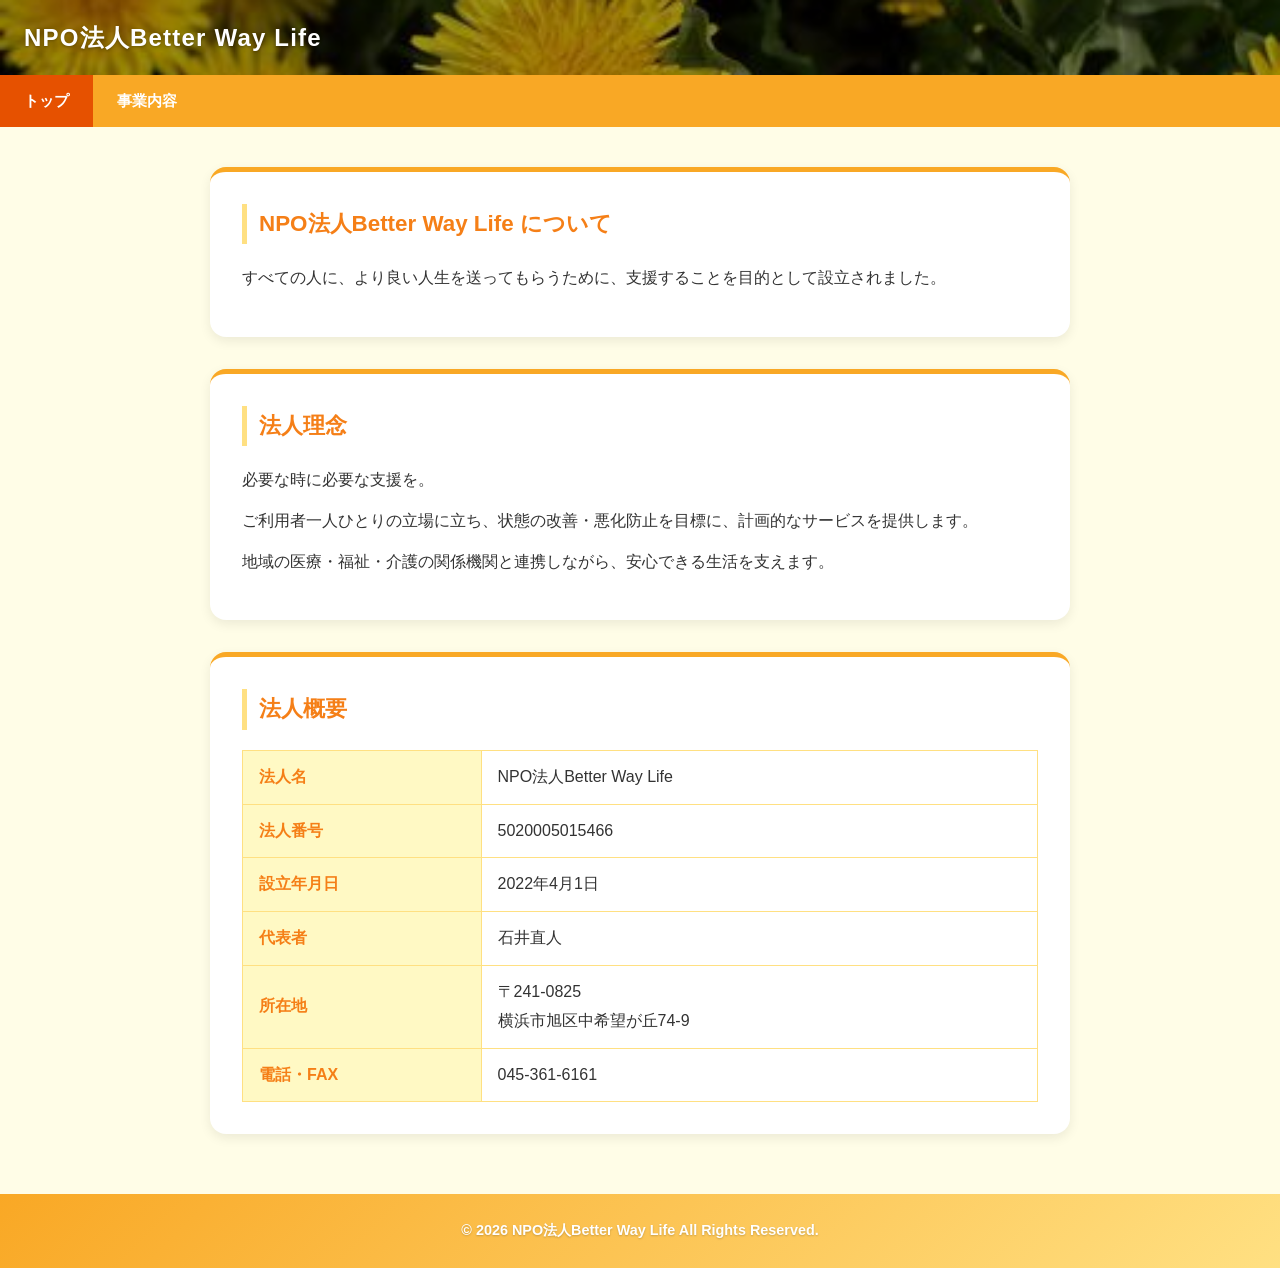
<file: index.html>
﻿<!DOCTYPE html>
<html lang="ja">
<head>
  <meta charset="UTF-8">
  <meta name="viewport" content="width=device-width, initial-scale=1.0">
  <meta name="description" content="NPO法人Better Way Lifeは、横浜市旭区を拠点に、障害のある方とそのご家族を支援するNPO法人です。訪問介護・放課後デイサービス・相談支援を提供しています。">
  <meta name="keywords" content="NPO法人,Better Way Life,横浜市旭区,訪問介護,放課後デイ,相談支援,障害福祉">
  <title>NPO法人Better Way Life</title>
  <link rel="stylesheet" href="style-corp.css">
</head>
<body>

  <header style="background: linear-gradient(rgba(0,0,0,0.35),rgba(0,0,0,0.35)), url('header-corp.jpg') center/cover no-repeat;">
    <div class="site-name">NPO法人Better Way Life</div>
  </header>

  <nav>
    <ul>
      <li><a href="index.html" class="active">トップ</a></li>
      <li><a href="business.html">事業内容</a></li>
    </ul>
  </nav>

  <main>

    <section>
      <h2>NPO法人Better Way Life について</h2>
      <p>すべての人に、より良い人生を送ってもらうために、支援することを目的として設立されました。</p>
    </section>

    <section>
      <h2>法人理念</h2>
      <p>必要な時に必要な支援を。</p>
      <p>ご利用者一人ひとりの立場に立ち、状態の改善・悪化防止を目標に、計画的なサービスを提供します。</p>
      <p>地域の医療・福祉・介護の関係機関と連携しながら、安心できる生活を支えます。</p>
    </section>

    <section>
      <h2>法人概要</h2>
      <table>
        <tr>
          <th>法人名</th>
          <td>NPO法人Better Way Life</td>
        </tr>
        <tr>
          <th>法人番号</th>
          <td>5020005015466</td>
        </tr>
        <tr>
          <th>設立年月日</th>
          <td>2022年4月1日</td>
        </tr>
        <tr>
          <th>代表者</th>
          <td>石井直人</td>
        </tr>
        <tr>
          <th>所在地</th>
          <td>〒241-0825<br>横浜市旭区中希望が丘74-9</td>
        </tr>
        <tr>
          <th>電話・FAX</th>
          <td>045-361-6161</td>
        </tr>
      </table>
    </section>



  </main>

  <footer>
    <p>&copy; 2026 NPO法人Better Way Life All Rights Reserved.</p>
  </footer>

</body>
</html>
</file>
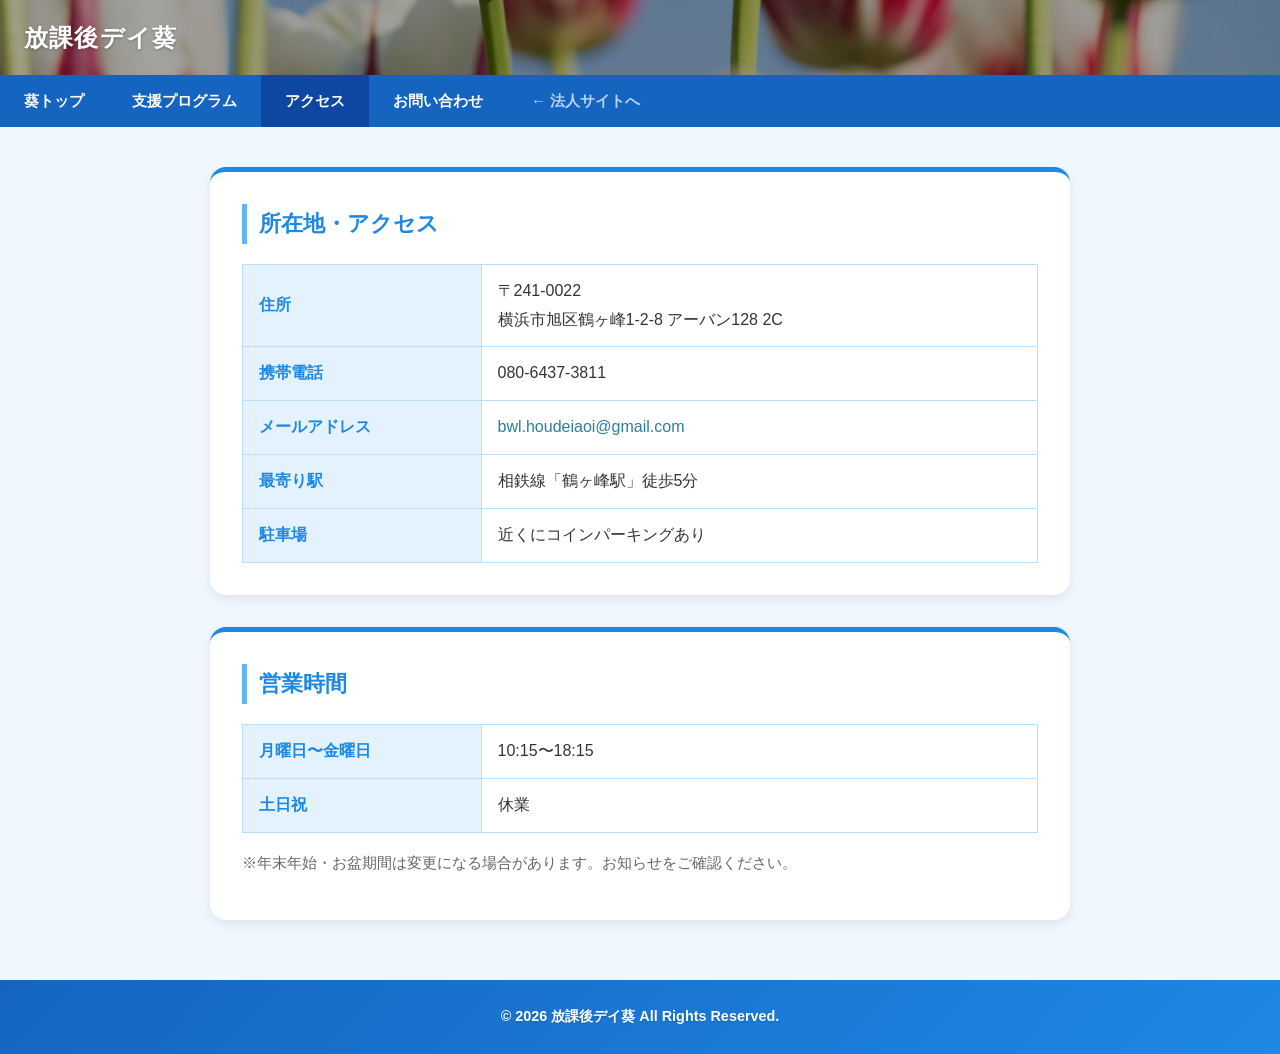
<file: access.html>
﻿<!DOCTYPE html>
<html lang="ja">
<head>
  <meta charset="UTF-8">
  <meta name="viewport" content="width=device-width, initial-scale=1.0">
  <meta name="description" content="放課後デイ葵のアクセス情報です。横浜市旭区鶴ヶ峰1-2-8 アーバン128 2C。相鉄線鶴ヶ峰駅徒歩5分。">
  <meta name="keywords" content="NPO法人,Better Way Life,横浜市旭区,訪問介護,放課後デイ,相談支援,障害福祉">
  <title>アクセス | 放課後デイ葵</title>
  <link rel="stylesheet" href="style.css">
</head>
<body>

  <!-- ヘッダー -->
  <header>
    <div class="site-name">放課後デイ葵</div>

  </header>

  <!-- ナビゲーション -->
      <nav>
    <ul>
      <li><a href="aoi_top.html">葵トップ</a></li>

      <li><a href="program.html">支援プログラム</a></li>
      <li><a href="access.html" class="active">アクセス</a></li>
      <li><a href="contact.html">お問い合わせ</a></li>
      <li><a href="index.html" style="opacity:0.7;">← 法人サイトへ</a></li>
    </ul>
  </nav>

  <!-- メインコンテンツ -->
  <main>

    <section>
      <h2>所在地・アクセス</h2>

      <table>
        <tr>
          <th>住所</th>
          <td>〒241-0022<br>横浜市旭区鶴ヶ峰1-2-8 アーバン128 2C</td>
        </tr>
        <tr>
          <th>携帯電話</th>
          <td>080-6437-3811</td>
        </tr>
        <tr>
          <th>メールアドレス</th>
          <td><a href="mailto:bwl.houdeiaoi@gmail.com" style="color:#2e7d9f;">bwl.houdeiaoi@gmail.com</a></td>
        </tr>
        <tr>
          <th>最寄り駅</th>
          <td>相鉄線「鶴ヶ峰駅」徒歩5分</td>
        </tr>
        <tr>
          <th>駐車場</th>
          <td>近くにコインパーキングあり</td>
        </tr>
      </table>

    </section>

    <section>
      <h2>営業時間</h2>
      <table>
        <tr>
          <th>月曜日〜金曜日</th>
          <td>10:15〜18:15</td>
        </tr>
        <tr>
          <th>土日祝</th>
          <td>休業</td>
        </tr>
      </table>
      <p style="margin-top:16px; color:#666; font-size:0.95rem;">
        ※年末年始・お盆期間は変更になる場合があります。お知らせをご確認ください。
      </p>
    </section>

  </main>

  <!-- フッター -->
  <footer>
    <p>&copy; 2026 放課後デイ葵 All Rights Reserved.</p>
  </footer>

</body>
</html>
</file>
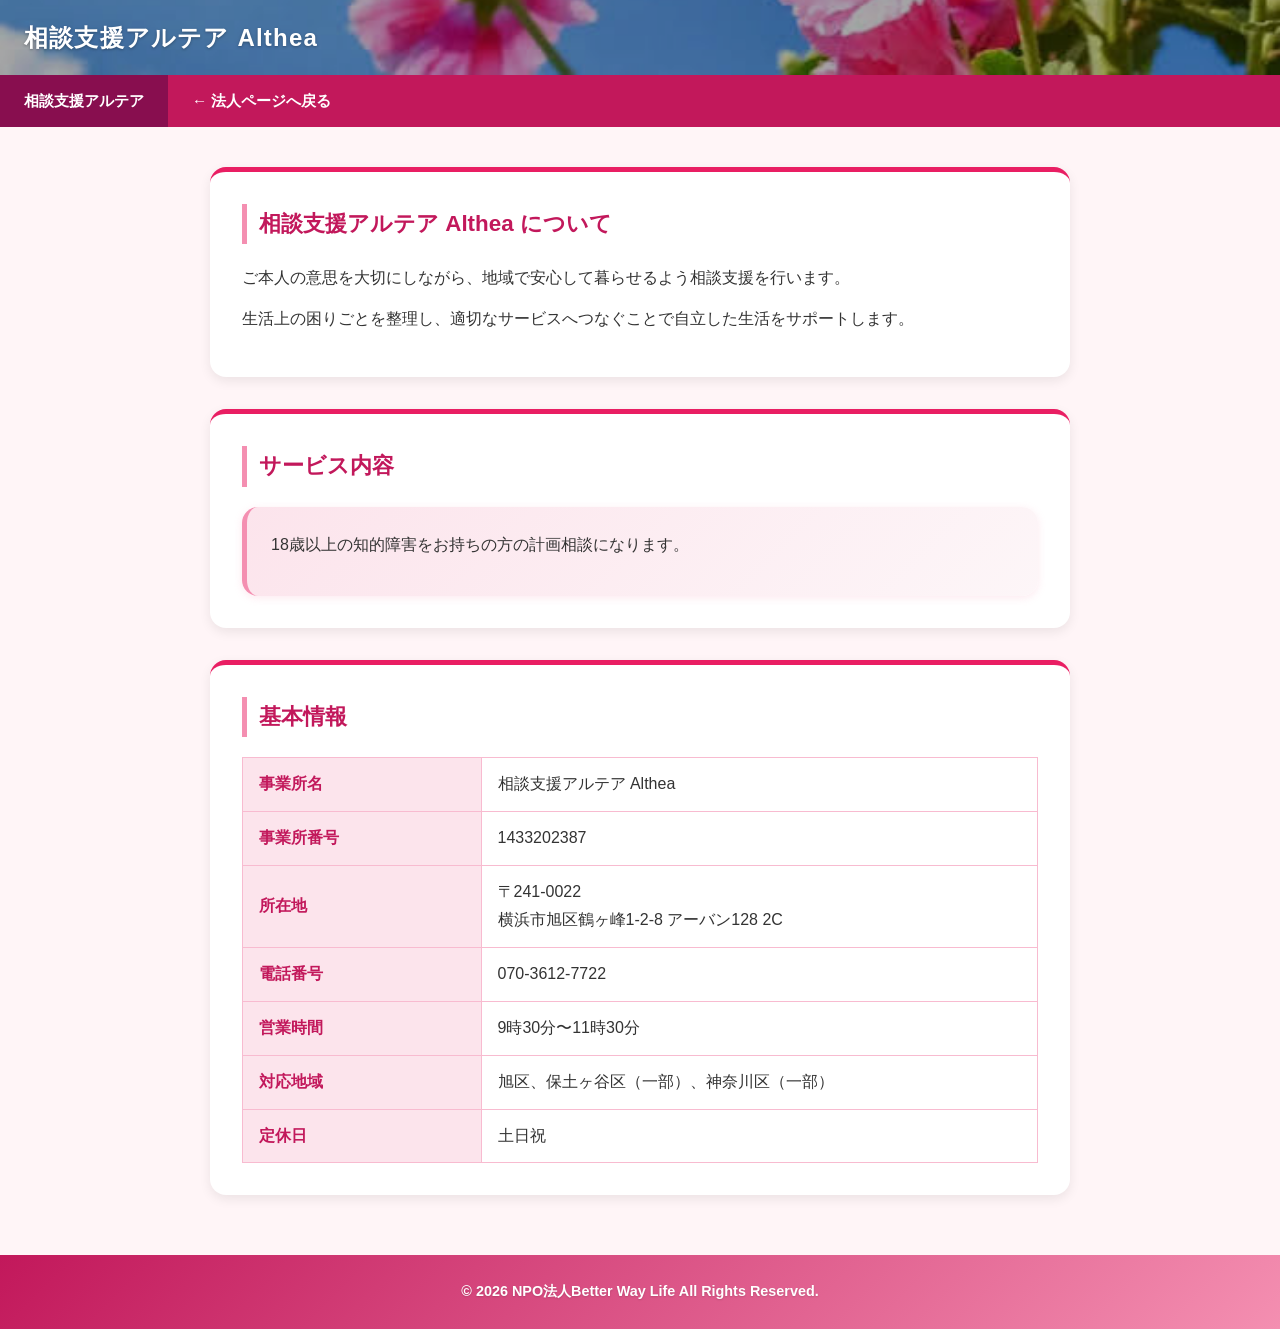
<file: althea.html>
﻿<!DOCTYPE html>
<html lang="ja">
<head>
  <meta charset="UTF-8">
  <meta name="viewport" content="width=device-width, initial-scale=1.0">
  <meta name="description" content="相談支援アルテアAltheaは横浜市旭区の計画相談支援事業所です。18歳以上の知的障害をお持ちの方の計画相談を行っています。">
  <meta name="keywords" content="NPO法人,Better Way Life,横浜市旭区,訪問介護,放課後デイ,相談支援,障害福祉">
  <title>相談支援アルテア Althea | NPO法人Better Way Life</title>
  <link rel="stylesheet" href="style-althea.css">
</head>
<body>

  <header style="background: linear-gradient(rgba(0,0,0,0.35),rgba(0,0,0,0.35)), url('images.jpg') bottom/cover no-repeat;">
    <div class="site-name">相談支援アルテア Althea</div>
  </header>

  <nav>
    <ul>
      <li><a href="althea.html" class="active">相談支援アルテア</a></li>
      <li><a href="index.html">← 法人ページへ戻る</a></li>
    </ul>
  </nav>

  <main>

    <section>
      <h2>相談支援アルテア Althea について</h2>
      <p>ご本人の意思を大切にしながら、地域で安心して暮らせるよう相談支援を行います。</p>
      <p>生活上の困りごとを整理し、適切なサービスへつなぐことで自立した生活をサポートします。</p>
    </section>

    <section>
      <h2>サービス内容</h2>
      <div class="service-card">
        <p>18歳以上の知的障害をお持ちの方の計画相談になります。</p>
      </div>
    </section>

    <section>
      <h2>基本情報</h2>
      <table>
        <tr>
          <th>事業所名</th>
          <td>相談支援アルテア Althea</td>
        </tr>
        <tr>
          <th>事業所番号</th>
          <td>1433202387</td>
        </tr>
        <tr>
          <th>所在地</th>
          <td>〒241-0022<br>横浜市旭区鶴ヶ峰1-2-8 アーバン128 2C</td>
        </tr>
        <tr>
          <th>電話番号</th>
          <td>070-3612-7722</td>
        </tr>
        <tr>
          <th>営業時間</th>
          <td>9時30分〜11時30分</td>
        </tr>
        <tr>
          <th>対応地域</th>
          <td>旭区、保土ヶ谷区（一部）、神奈川区（一部）</td>
        </tr>
        <tr>
          <th>定休日</th>
          <td>土日祝</td>
        </tr>
      </table>
    </section>

  </main>

  <footer>
    <p>&copy; 2026 NPO法人Better Way Life All Rights Reserved.</p>
  </footer>

</body>
</html>
</file>
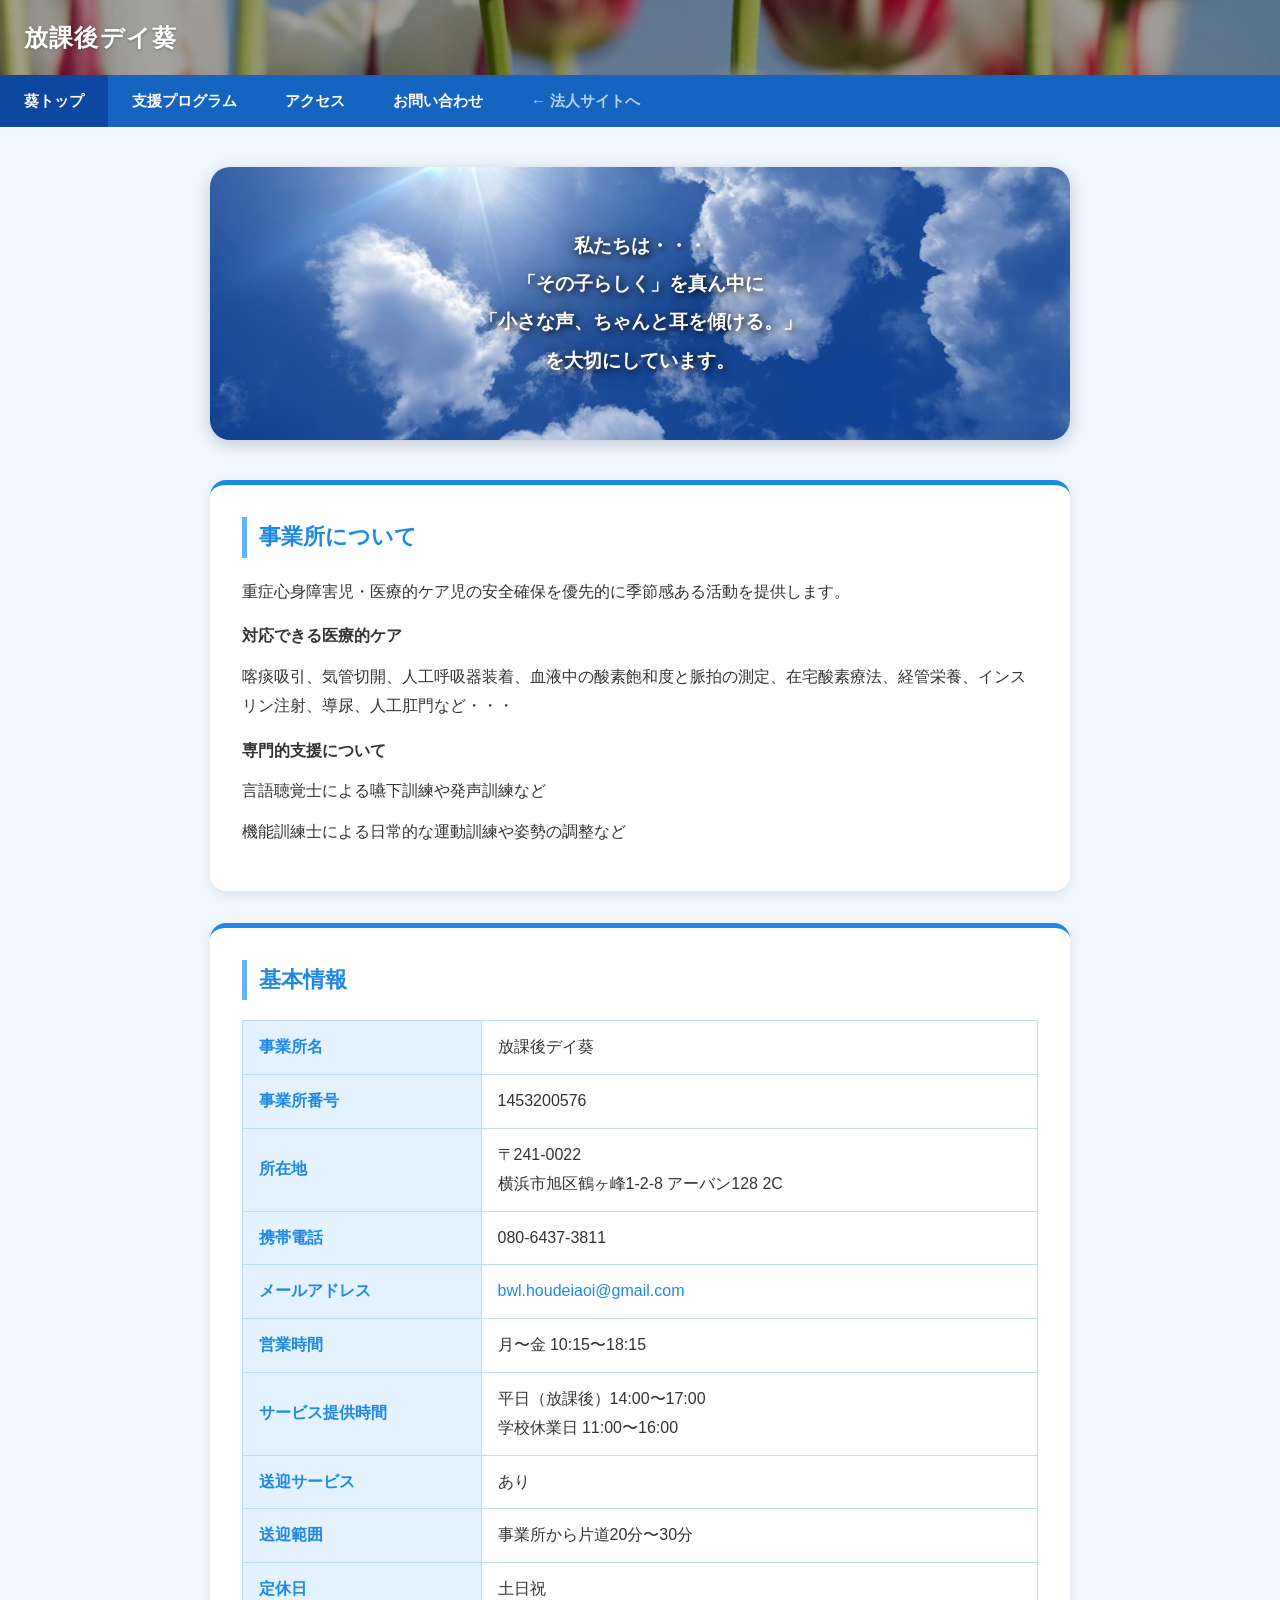
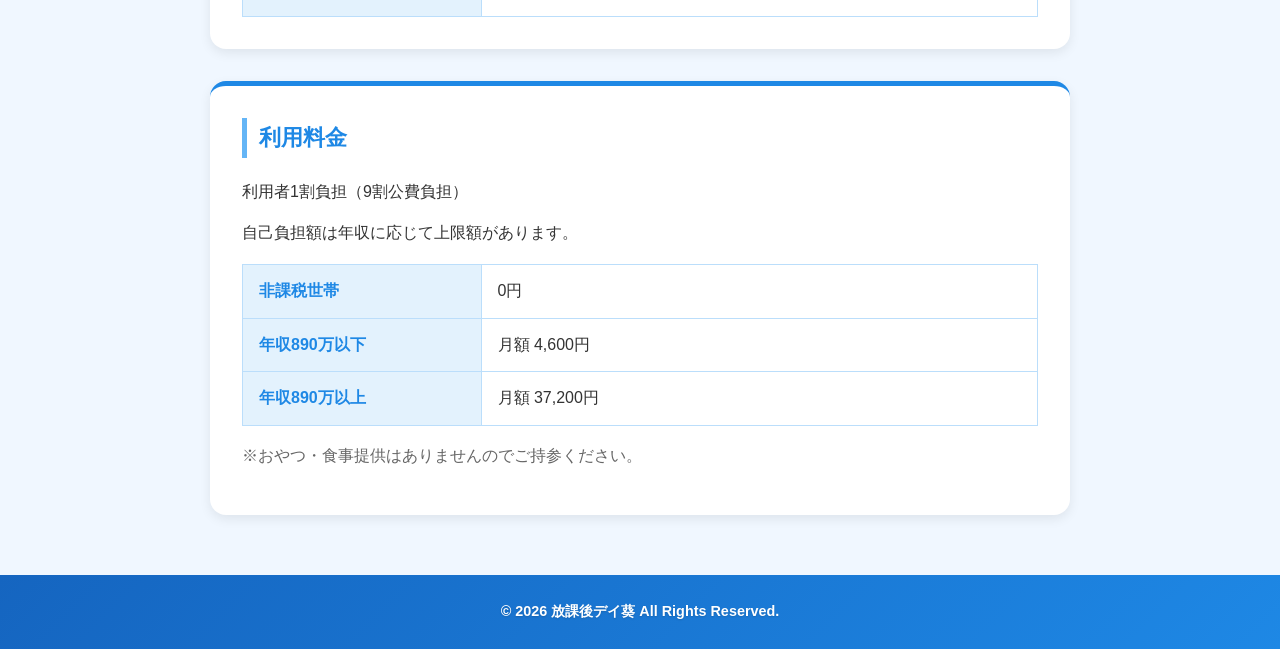
<file: aoi_top.html>
﻿<!DOCTYPE html>
<html lang="ja">
<head>
  <meta charset="UTF-8">
  <meta name="viewport" content="width=device-width, initial-scale=1.0">
  <meta name="description" content="放課後デイ葵は横浜市旭区の放課後等デイサービスです。重症心身障害児・医療的ケア児を対象に、季節感ある活動を提供しています。">
  <meta name="keywords" content="NPO法人,Better Way Life,横浜市旭区,訪問介護,放課後デイ,相談支援,障害福祉">
  <title>放課後デイ葵</title>
  <link rel="stylesheet" href="style.css">
</head>
<body>

  <header>
    <div class="site-name">放課後デイ葵</div>
  </header>

  <!-- サブナビ -->
  <nav>
    <ul>
      <li><a href="aoi_top.html" class="active">葵トップ</a></li>

      <li><a href="program.html">支援プログラム</a></li>
      <li><a href="access.html">アクセス</a></li>
      <li><a href="contact.html">お問い合わせ</a></li>
      <li><a href="index.html" style="opacity:0.7;">← 法人サイトへ</a></li>
    </ul>
  </nav>

  <main>

    <div class="hero">
      <p>私たちは・・・<br>「その子らしく」を真ん中に<br>「小さな声、ちゃんと耳を傾ける。」<br>を大切にしています。</p>
    </div>

    <section>
      <h2>事業所について</h2>
      <p>重症心身障害児・医療的ケア児の安全確保を優先的に季節感ある活動を提供します。</p>
      <p style="margin-top:16px;"><strong>対応できる医療的ケア</strong></p>
      <p>喀痰吸引、気管切開、人工呼吸器装着、血液中の酸素飽和度と脈拍の測定、在宅酸素療法、経管栄養、インスリン注射、導尿、人工肛門など・・・</p>
      <p style="margin-top:16px;"><strong>専門的支援について</strong></p>
      <p>言語聴覚士による嚥下訓練や発声訓練など</p>
      <p>機能訓練士による日常的な運動訓練や姿勢の調整など</p>
    </section>

    <section>
      <h2>基本情報</h2>
      <table>
        <tr>
          <th>事業所名</th>
          <td>放課後デイ葵</td>
        </tr>
        <tr>
          <th>事業所番号</th>
          <td>1453200576</td>
        </tr>
        <tr>
          <th>所在地</th>
          <td>〒241-0022<br>横浜市旭区鶴ヶ峰1-2-8 アーバン128 2C</td>
        </tr>
        <tr>
          <th>携帯電話</th>
          <td>080-6437-3811</td>
        </tr>
        <tr>
          <th>メールアドレス</th>
          <td><a href="mailto:bwl.houdeiaoi@gmail.com" style="color:#1e88e5;">bwl.houdeiaoi@gmail.com</a></td>
        </tr>
        <tr>
          <th>営業時間</th>
          <td>月〜金 10:15〜18:15</td>
        </tr>
        <tr>
          <th style="white-space:nowrap;">サービス提供時間</th>
          <td>平日（放課後）14:00〜17:00<br>学校休業日 11:00〜16:00</td>
        </tr>
        <tr>
          <th>送迎サービス</th>
          <td>あり</td>
        </tr>
        <tr>
          <th>送迎範囲</th>
          <td>事業所から片道20分〜30分</td>
        </tr>
        <tr>
          <th>定休日</th>
          <td>土日祝</td>
        </tr>
      </table>
    </section>

    <section>
      <h2>利用料金</h2>
      <p>利用者1割負担（9割公費負担）</p>
      <p style="margin-top:8px;">自己負担額は年収に応じて上限額があります。</p>
      <table style="margin-top:16px;">
        <tr>
          <th>非課税世帯</th>
          <td>0円</td>
        </tr>
        <tr>
          <th>年収890万以下</th>
          <td>月額 4,600円</td>
        </tr>
        <tr>
          <th>年収890万以上</th>
          <td>月額 37,200円</td>
        </tr>
      </table>
      <p style="margin-top:16px; color:#666;">※おやつ・食事提供はありませんのでご持参ください。</p>
    </section>

  </main>

  <footer>
    <p>&copy; 2026 放課後デイ葵 All Rights Reserved.</p>
  </footer>

</body>
</html>
</file>
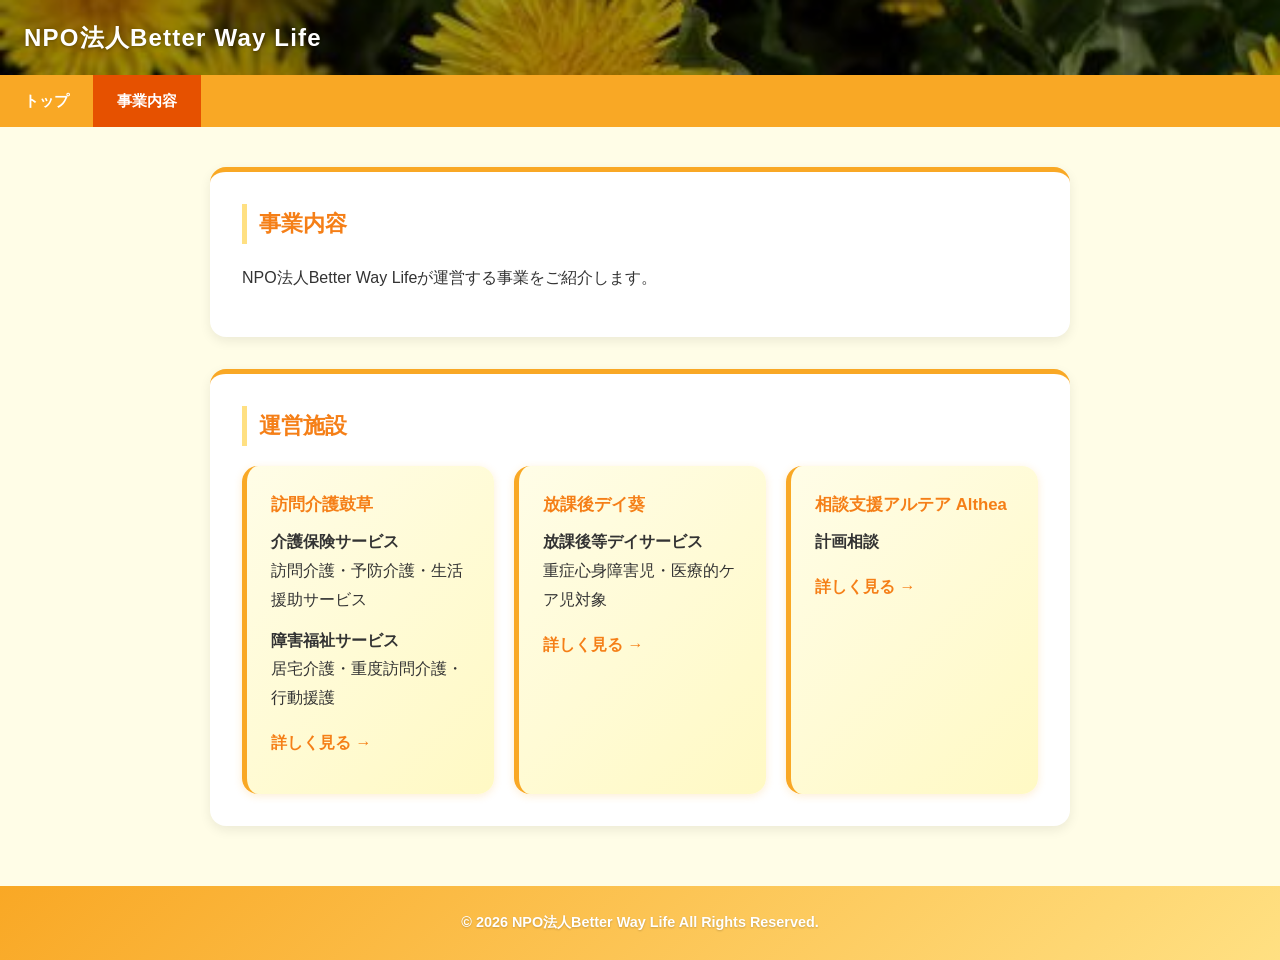
<file: business.html>
﻿<!DOCTYPE html>
<html lang="ja">
<head>
  <meta charset="UTF-8">
  <meta name="viewport" content="width=device-width, initial-scale=1.0">
  <meta name="description" content="NPO法人Better Way Lifeの事業内容です。訪問介護鼓草、放課後デイ葵、相談支援アルテアの3つの事業を運営しています。">
  <meta name="keywords" content="NPO法人,Better Way Life,横浜市旭区,訪問介護,放課後デイ,相談支援,障害福祉">
  <title>事業内容 | 放課後デイ葵</title>
  <link rel="stylesheet" href="style-corp.css">
</head>
<body>

  <header>
    <div class="site-name">NPO法人Better Way Life</div>
  </header>

    <nav>
    <ul>
      <li><a href="index.html">トップ</a></li>

      <li><a href="business.html" class="active">事業内容</a></li>
    </ul>
  </nav>

  <main>

    <section>
      <h2>事業内容</h2>
      <p>NPO法人Better Way Lifeが運営する事業をご紹介します。</p>
    </section>

    <section>
      <h2>運営施設</h2>
      <div class="service-grid">

        <div class="service-card" style="cursor:pointer;" onclick="location.href='kusagusa.html'">
          <h3>訪問介護鼓草</h3>
          <p><strong>介護保険サービス</strong><br>訪問介護・予防介護・生活援助サービス</p>
          <p style="margin-top:10px;"><strong>障害福祉サービス</strong><br>居宅介護・重度訪問介護・行動援護</p>
          <p style="margin-top:16px;">
            <a href="kusagusa.html" style="color:#f57f17; font-weight:bold;">詳しく見る →</a>
          </p>
        </div>

        <div class="service-card" style="cursor:pointer;" onclick="location.href='aoi_top.html'">
          <h3>放課後デイ葵</h3>
          <p><strong>放課後等デイサービス</strong><br>重症心身障害児・医療的ケア児対象</p>
          <p style="margin-top:16px;">
            <a href="aoi_top.html" style="color:#f57f17; font-weight:bold;">詳しく見る →</a>
          </p>
        </div>

        <div class="service-card" style="cursor:pointer;" onclick="location.href='althea.html'">
          <h3>相談支援アルテア Althea</h3>
          <p><strong>計画相談</strong></p>
          <p style="margin-top:16px;">
            <a href="althea.html" style="color:#f57f17; font-weight:bold;">詳しく見る →</a>
          </p>
        </div>

      </div>
    </section>

  </main>

  <footer>
    <p>&copy; 2026 NPO法人Better Way Life All Rights Reserved.</p>
  </footer>

</body>
</html>
</file>
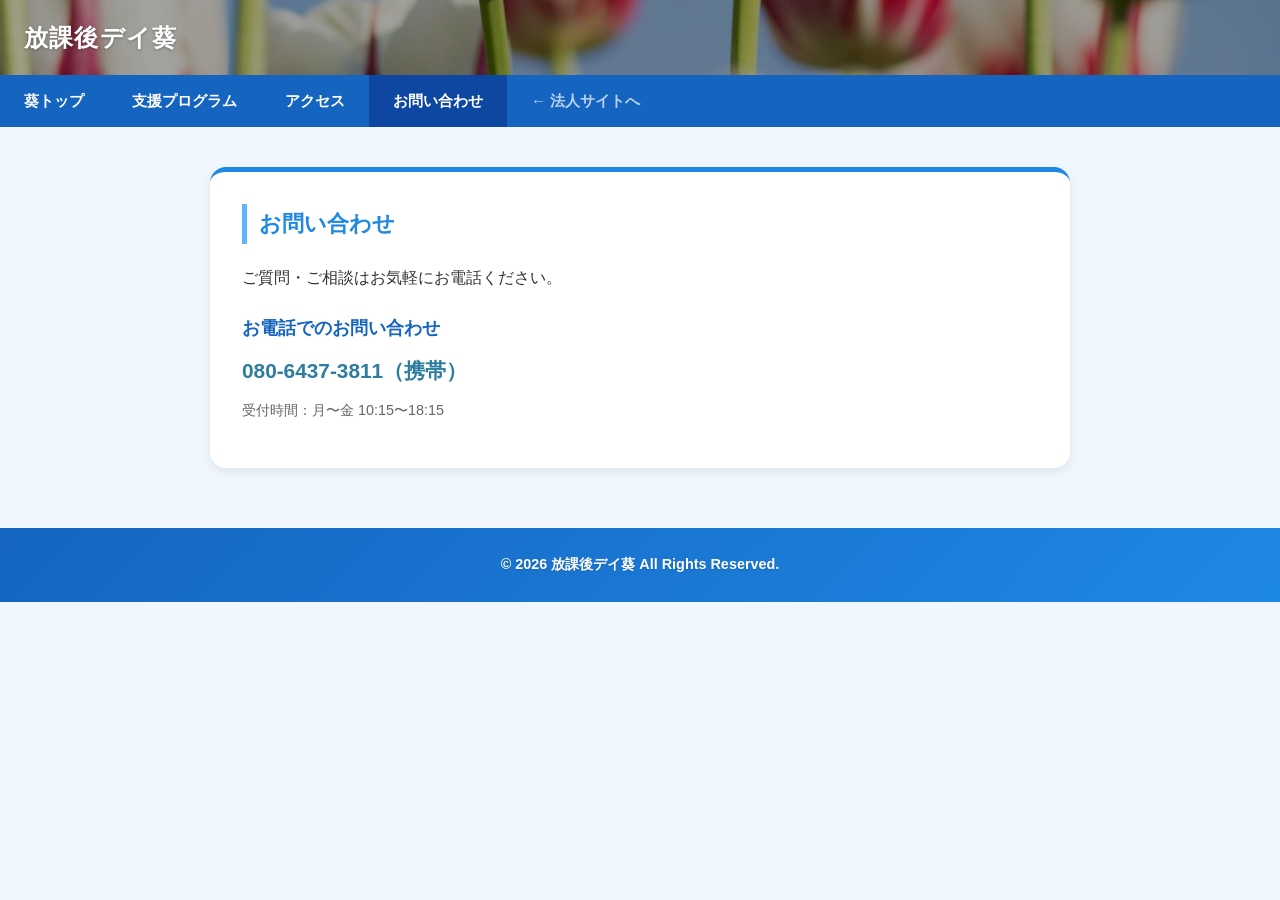
<file: contact.html>
﻿<!DOCTYPE html>
<html lang="ja">
<head>
  <meta charset="UTF-8">
  <meta name="viewport" content="width=device-width, initial-scale=1.0">
  <meta name="description" content="放課後デイ葵へのお問い合わせページです。電話・メールフォームよりお気軽にご連絡ください。">
  <meta name="keywords" content="NPO法人,Better Way Life,横浜市旭区,訪問介護,放課後デイ,相談支援,障害福祉">
  <title>お問い合わせ | 放課後デイ葵</title>
  <link rel="stylesheet" href="style.css">
</head>
<body>

  <!-- ヘッダー -->
  <header>
    <div class="site-name">放課後デイ葵</div>

  </header>

  <!-- ナビゲーション -->
      <nav>
    <ul>
      <li><a href="aoi_top.html">葵トップ</a></li>

      <li><a href="program.html">支援プログラム</a></li>
      <li><a href="access.html">アクセス</a></li>
      <li><a href="contact.html" class="active">お問い合わせ</a></li>
      <li><a href="index.html" style="opacity:0.7;">← 法人サイトへ</a></li>
    </ul>
  </nav>

  <!-- メインコンテンツ -->
  <main>

    <section>
      <h2>お問い合わせ</h2>
      <p>ご質問・ご相談はお気軽にお電話ください。</p>

      <h3>お電話でのお問い合わせ</h3>
      <p style="font-size:1.3rem; color:#2e7d9f; font-weight:bold; margin: 8px 0;">
        080-6437-3811（携帯）
      </p>
      <p style="color:#666; font-size:0.9rem;">受付時間：月〜金 10:15〜18:15</p>
    </section>

  </main>

  <!-- フッター -->
  <footer>
    <p>&copy; 2026 放課後デイ葵 All Rights Reserved.</p>
  </footer>


</body>
</html>
</file>
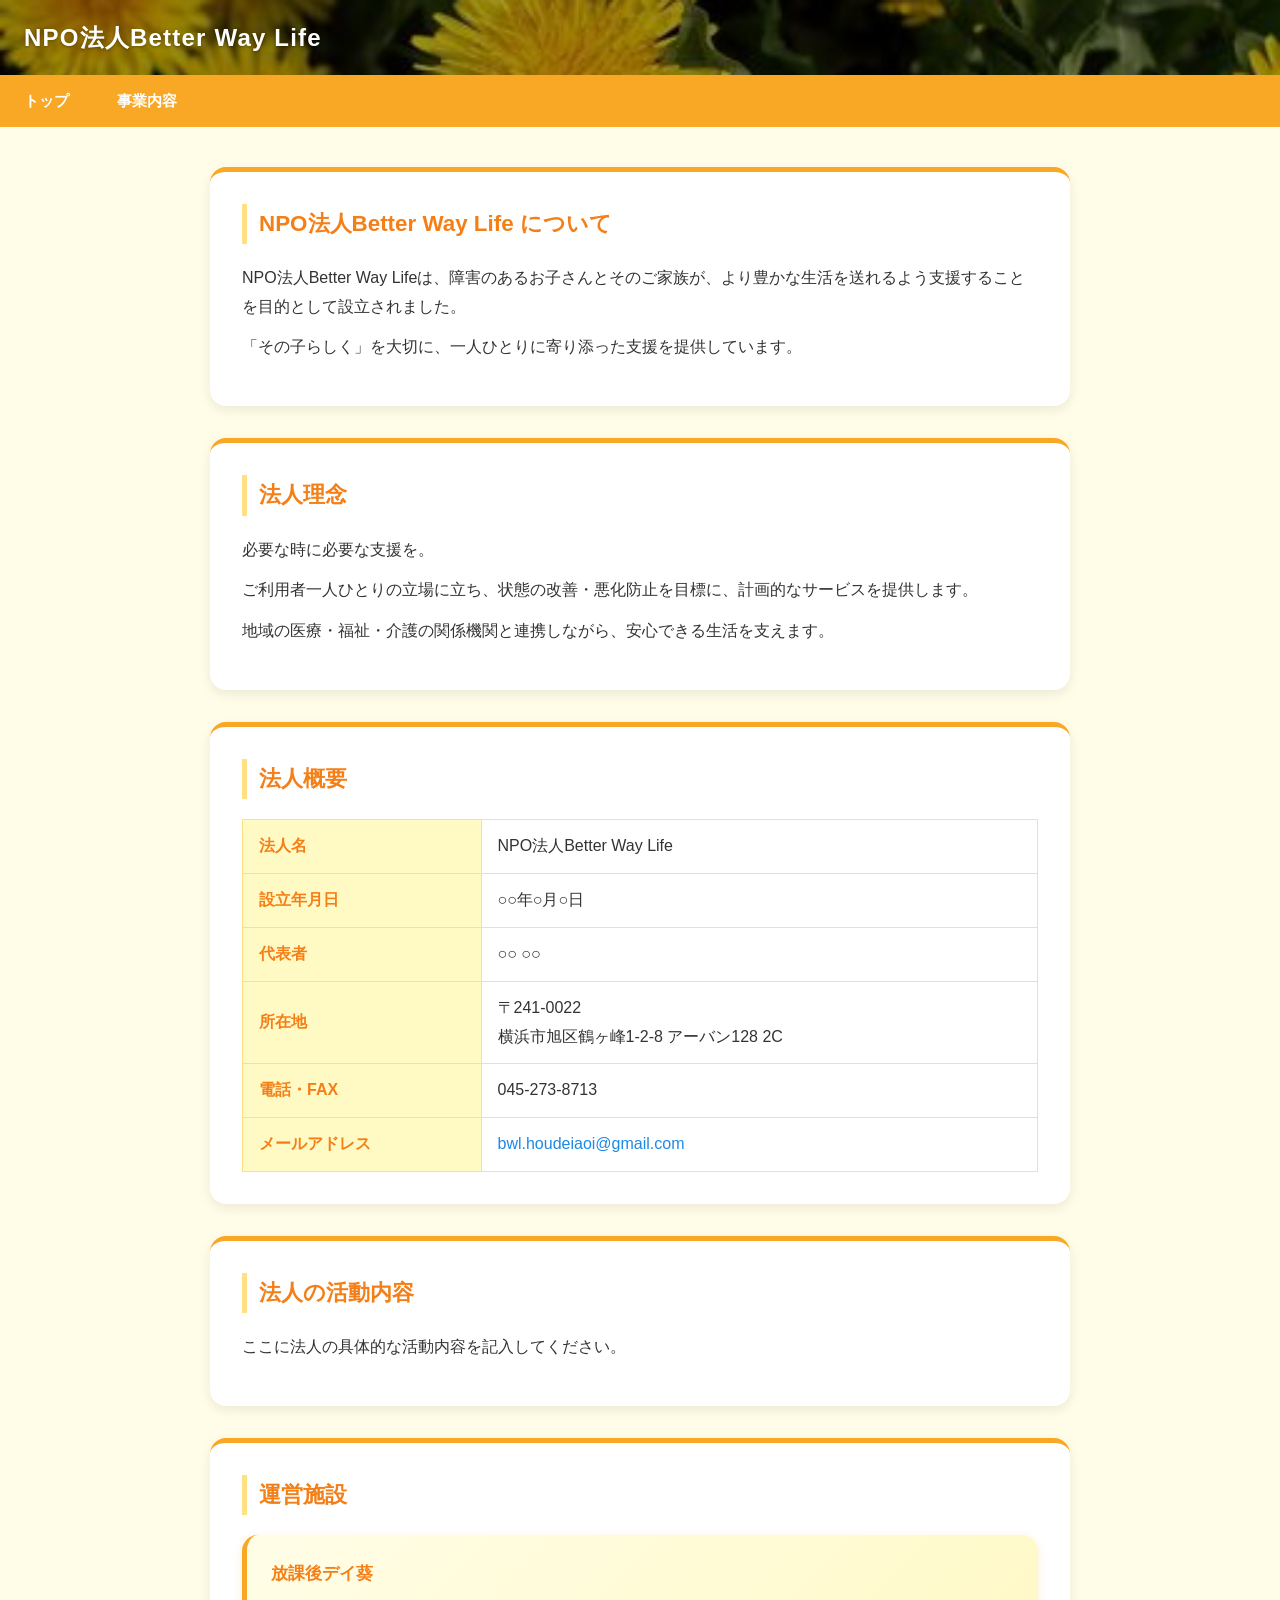
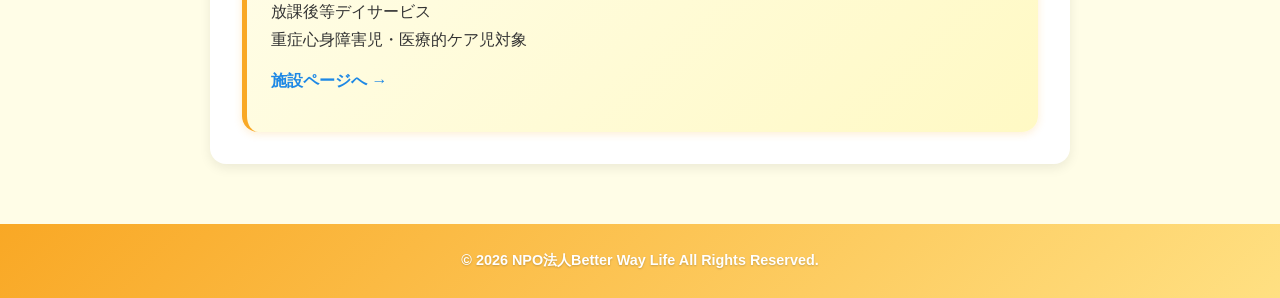
<file: corporation.html>
﻿<!DOCTYPE html>
<html lang="ja">
<head>
  <meta charset="UTF-8">
  <meta name="viewport" content="width=device-width, initial-scale=1.0">
  <title>法人紹介 | 放課後デイ葵</title>
  <link rel="stylesheet" href="style-corp.css">
</head>
<body>

  <header>
    <div class="site-name">NPO法人Better Way Life</div>
  </header>

    <nav>
    <ul>
      <li><a href="index.html">トップ</a></li>

      <li><a href="business.html">事業内容</a></li>
    </ul>
  </nav>

  <main>

    <section>
      <h2>NPO法人Better Way Life について</h2>
      <p>NPO法人Better Way Lifeは、障害のあるお子さんとそのご家族が、より豊かな生活を送れるよう支援することを目的として設立されました。</p>
      <p>「その子らしく」を大切に、一人ひとりに寄り添った支援を提供しています。</p>
    </section>

    <section>
      <h2>法人理念</h2>
      <p>必要な時に必要な支援を。</p>
      <p>ご利用者一人ひとりの立場に立ち、状態の改善・悪化防止を目標に、計画的なサービスを提供します。</p>
      <p>地域の医療・福祉・介護の関係機関と連携しながら、安心できる生活を支えます。</p>
    </section>

    <section>
      <h2>法人概要</h2>
      <table>
        <tr>
          <th>法人名</th>
          <td>NPO法人Better Way Life</td>
        </tr>
        <tr>
          <th>設立年月日</th>
          <td>○○年○月○日</td>
        </tr>
        <tr>
          <th>代表者</th>
          <td>○○ ○○</td>
        </tr>
        <tr>
          <th>所在地</th>
          <td>〒241-0022<br>横浜市旭区鶴ヶ峰1-2-8 アーバン128 2C</td>
        </tr>
        <tr>
          <th>電話・FAX</th>
          <td>045-273-8713</td>
        </tr>
        <tr>
          <th>メールアドレス</th>
          <td><a href="mailto:bwl.houdeiaoi@gmail.com" style="color:#1e88e5;">bwl.houdeiaoi@gmail.com</a></td>
        </tr>
      </table>
    </section>

    <section>
      <h2>法人の活動内容</h2>
      <p>ここに法人の具体的な活動内容を記入してください。</p>
    </section>

    <section>
      <h2>運営施設</h2>
      <div class="service-grid">
        <div class="service-card">
          <h3>放課後デイ葵</h3>
          <p>放課後等デイサービス<br>重症心身障害児・医療的ケア児対象</p>
          <p style="margin-top:12px;">
            <a href="index.html" style="color:#1e88e5; font-weight:bold;">施設ページへ →</a>
          </p>
        </div>
      </div>
    </section>

  </main>

  <footer>
    <p>&copy; 2026 NPO法人Better Way Life All Rights Reserved.</p>
  </footer>

</body>
</html>
</file>
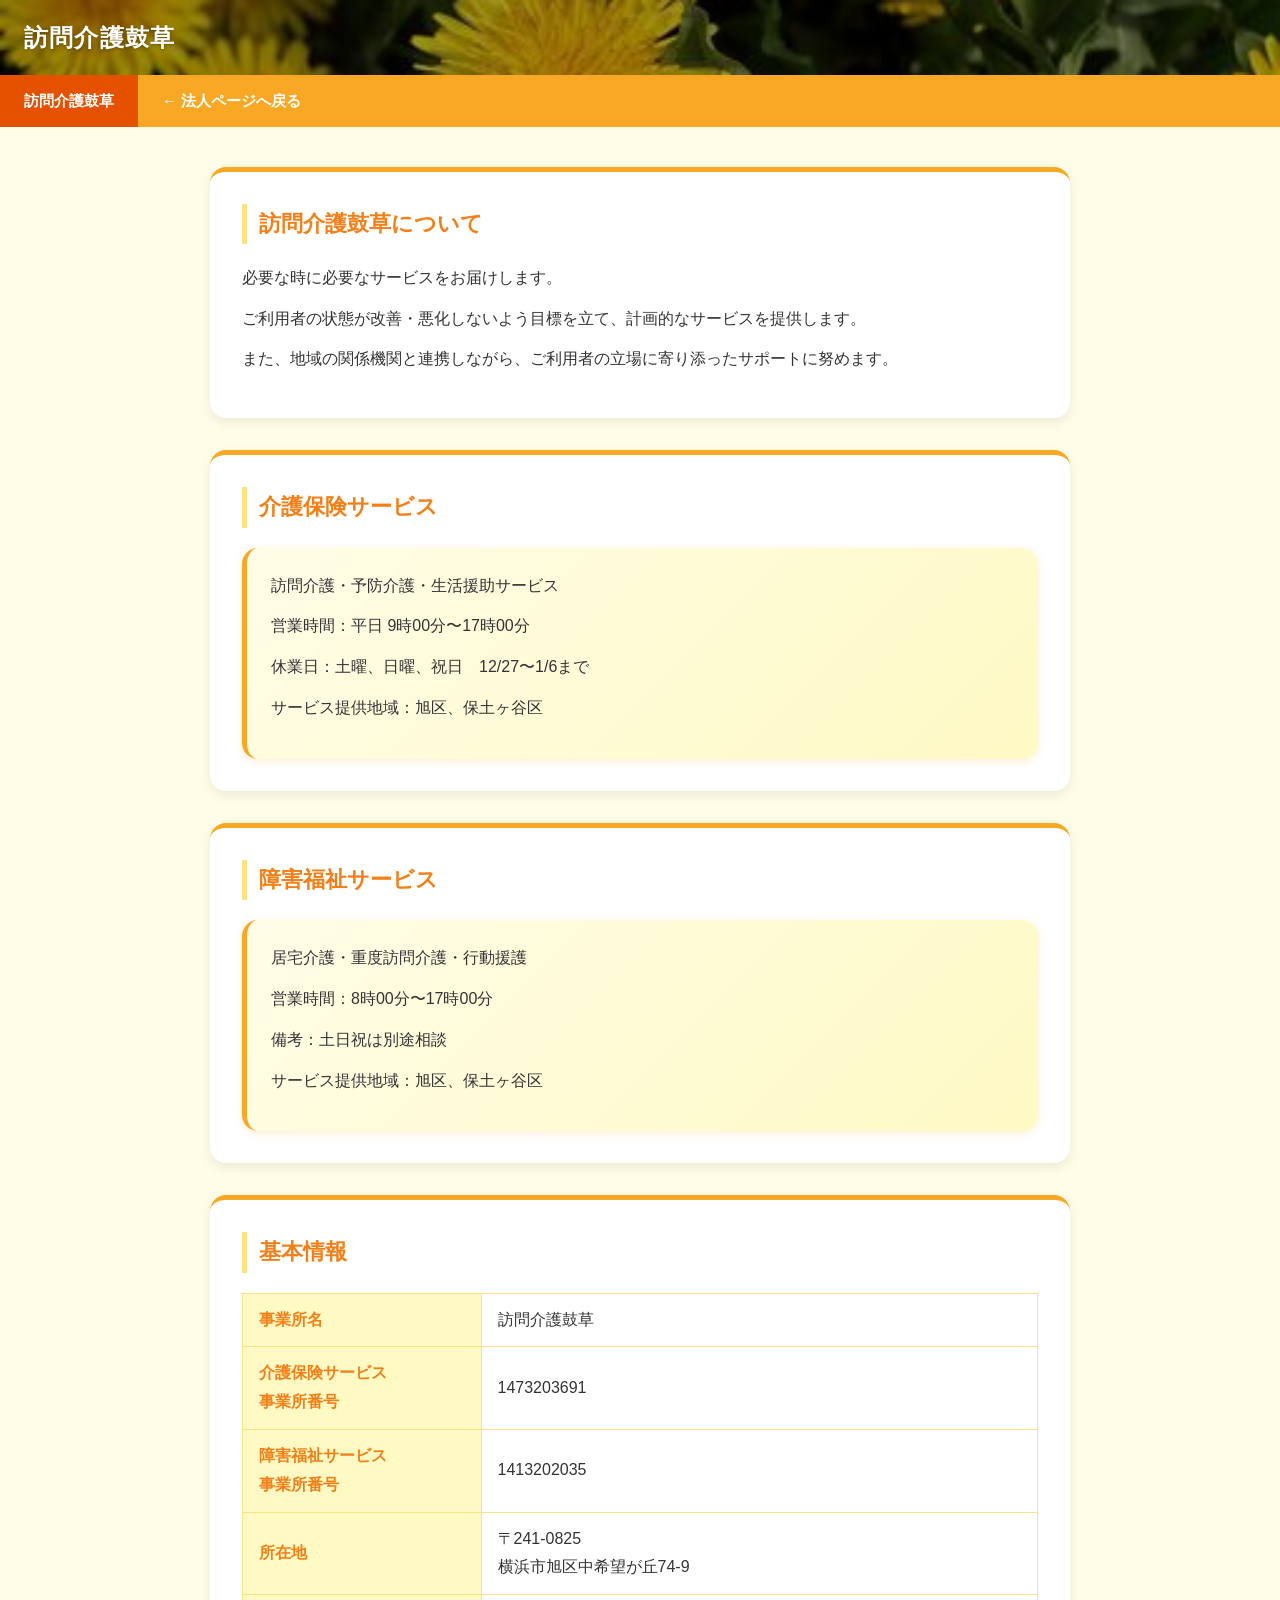
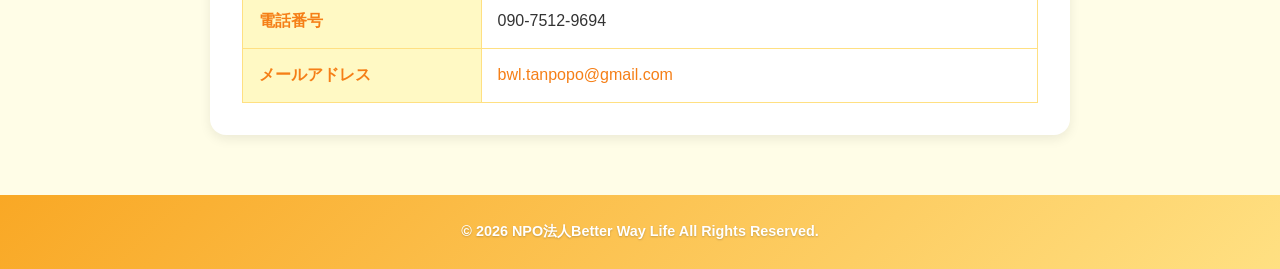
<file: kusagusa.html>
﻿<!DOCTYPE html>
<html lang="ja">
<head>
  <meta charset="UTF-8">
  <meta name="viewport" content="width=device-width, initial-scale=1.0">
  <meta name="description" content="訪問介護鼓草は横浜市旭区・保土ヶ谷区で介護保険サービス・障害福祉サービスを提供する訪問介護事業所です。">
  <meta name="keywords" content="NPO法人,Better Way Life,横浜市旭区,訪問介護,放課後デイ,相談支援,障害福祉">
  <title>訪問介護鼓草 | NPO法人Better Way Life</title>
  <link rel="stylesheet" href="style-corp.css">
</head>
<body>

  <header style="background: linear-gradient(rgba(0,0,0,0.35),rgba(0,0,0,0.35)), url('header-corp.jpg') center/cover no-repeat;">
    <div class="site-name">訪問介護鼓草</div>
  </header>

  <nav>
    <ul>
      <li><a href="kusagusa.html" class="active">訪問介護鼓草</a></li>
      <li><a href="index.html">← 法人ページへ戻る</a></li>
    </ul>
  </nav>

  <main>

    <section>
      <h2>訪問介護鼓草について</h2>
      <p>必要な時に必要なサービスをお届けします。</p>
      <p>ご利用者の状態が改善・悪化しないよう目標を立て、計画的なサービスを提供します。</p>
      <p>また、地域の関係機関と連携しながら、ご利用者の立場に寄り添ったサポートに努めます。</p>
    </section>

    <section>
      <h2>介護保険サービス</h2>
      <div class="service-card">
        <p>訪問介護・予防介護・生活援助サービス</p>
        <p style="margin-top:10px;">営業時間：平日 9時00分〜17時00分</p>
        <p>休業日：土曜、日曜、祝日　12/27〜1/6まで</p>
        <p>サービス提供地域：旭区、保土ヶ谷区</p>
      </div>
    </section>

    <section>
      <h2>障害福祉サービス</h2>
      <div class="service-card">
        <p>居宅介護・重度訪問介護・行動援護</p>
        <p style="margin-top:10px;">営業時間：8時00分〜17時00分</p>
        <p>備考：土日祝は別途相談</p>
        <p>サービス提供地域：旭区、保土ヶ谷区</p>
      </div>
    </section>

    <section>
      <h2>基本情報</h2>
      <table>
        <tr>
          <th>事業所名</th>
          <td>訪問介護鼓草</td>
        </tr>
        <tr>
          <th>介護保険サービス<br>事業所番号</th>
          <td>1473203691</td>
        </tr>
        <tr>
          <th>障害福祉サービス<br>事業所番号</th>
          <td>1413202035</td>
        </tr>
        <tr>
          <th>所在地</th>
          <td>〒241-0825<br>横浜市旭区中希望が丘74-9</td>
        </tr>
        <tr>
          <th>電話番号</th>
          <td>090-7512-9694</td>
        </tr>
        <tr>
          <th>メールアドレス</th>
          <td><a href="mailto:bwl.tanpopo@gmail.com" style="color:#f57f17;">bwl.tanpopo@gmail.com</a></td>
        </tr>
      </table>
    </section>

  </main>

  <footer>
    <p>&copy; 2026 NPO法人Better Way Life All Rights Reserved.</p>
  </footer>

</body>
</html>
</file>
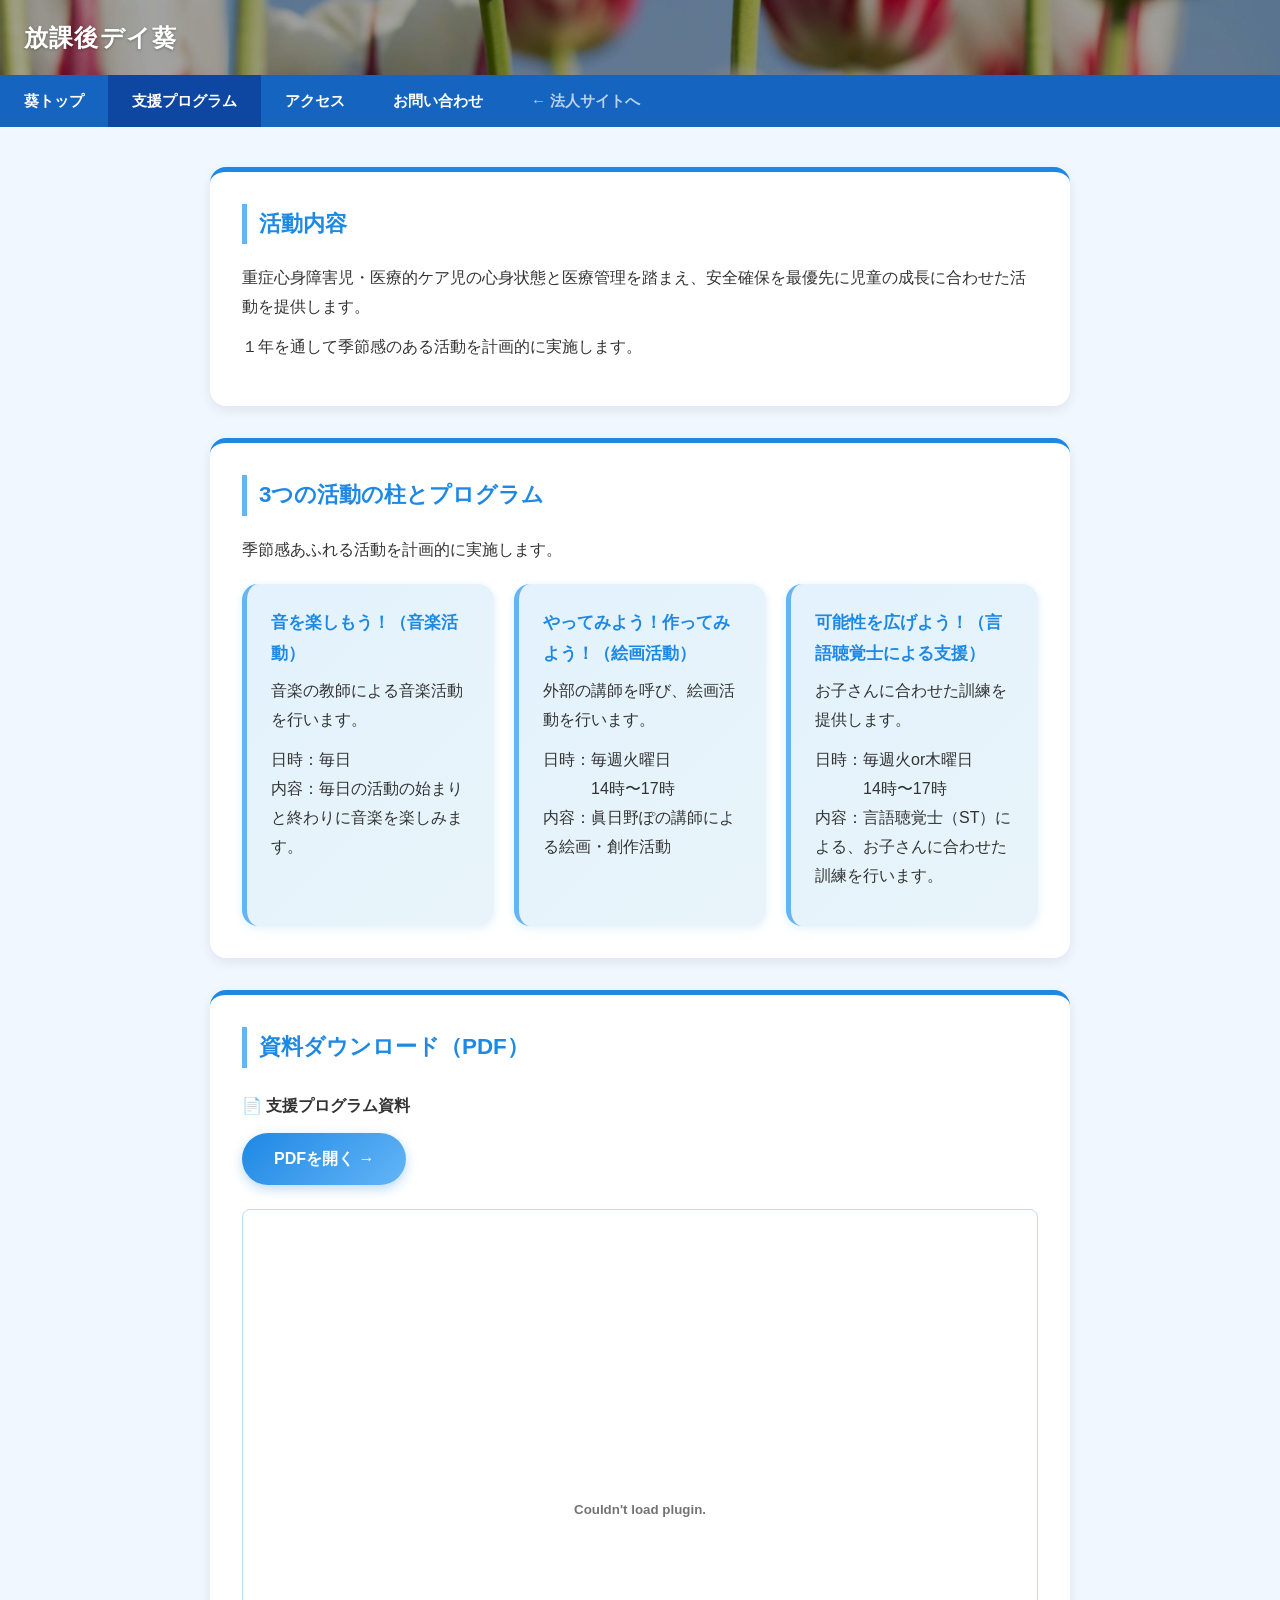
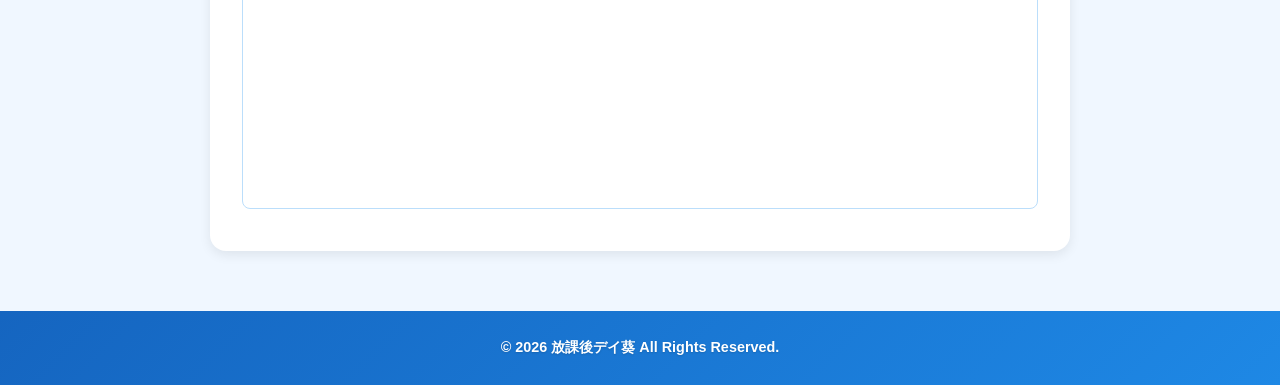
<file: program.html>
﻿<!DOCTYPE html>
<html lang="ja">
<head>
  <meta charset="UTF-8">
  <meta name="viewport" content="width=device-width, initial-scale=1.0">
  <meta name="description" content="放課後デイ葵の支援プログラムです。やってみよう！作ってみよう！・可能性を広げよう！・音を楽しもう！の3つのプログラムを実施しています。">
  <meta name="keywords" content="NPO法人,Better Way Life,横浜市旭区,訪問介護,放課後デイ,相談支援,障害福祉">
  <title>支援プログラム | 放課後デイ葵</title>
  <link rel="stylesheet" href="style.css">
</head>
<body>

  <header>
    <div class="site-name">放課後デイ葵</div>

  </header>

      <nav>
    <ul>
      <li><a href="aoi_top.html">葵トップ</a></li>

      <li><a href="program.html" class="active">支援プログラム</a></li>
      <li><a href="access.html">アクセス</a></li>
      <li><a href="contact.html">お問い合わせ</a></li>
      <li><a href="index.html" style="opacity:0.7;">← 法人サイトへ</a></li>
    </ul>
  </nav>

  <main>

    <section>
      <h2>活動内容</h2>
      <p>重症心身障害児・医療的ケア児の心身状態と医療管理を踏まえ、安全確保を最優先に児童の成長に合わせた活動を提供します。</p>
      <p>１年を通して季節感のある活動を計画的に実施します。</p>
    </section>

    <section>
      <h2>3つの活動の柱とプログラム</h2>
      <p style="margin-bottom:20px;">季節感あふれる活動を計画的に実施します。</p>
      <div class="service-grid">

        <div class="service-card">
          <h3>音を楽しもう！（音楽活動）</h3>
          <p>音楽の教師による音楽活動を行います。</p>
          <p style="margin-top:8px;">日時：毎日<br>内容：毎日の活動の始まりと終わりに音楽を楽しみます。</p>
        </div>

        <div class="service-card">
          <h3>やってみよう！作ってみよう！（絵画活動）</h3>
          <p>外部の講師を呼び、絵画活動を行います。</p>
          <p style="margin-top:8px;">日時：毎週火曜日<br>　　　14時〜17時<br>内容：眞日野ぽの講師による絵画・創作活動</p>
        </div>

        <div class="service-card">
          <h3>可能性を広げよう！（言語聴覚士による支援）</h3>
          <p>お子さんに合わせた訓練を提供します。</p>
          <p style="margin-top:8px;">日時：毎週火or木曜日<br>　　　14時〜17時<br>内容：言語聴覚士（ST）による、お子さんに合わせた訓練を行います。</p>
        </div>

      </div>
    </section>

    <section>
      <h2>資料ダウンロード（PDF）</h2>

      <!-- PDF表示 -->
      <div style="margin-top:24px;">
        <p style="margin-bottom:12px; font-weight:bold;">📄 支援プログラム資料</p>
        <a href="支援プログラム.pdf" target="_blank" style="
          display:inline-block;
          background: linear-gradient(135deg, #1e88e5, #64b5f6);
          color: white;
          padding: 12px 32px;
          border-radius: 30px;
          font-weight:bold;
          font-size:1rem;
          box-shadow: 0 4px 12px rgba(30,136,229,0.3);
        ">PDFを開く →</a>
      </div>

      <div style="margin-top:24px;">
        <embed src="支援プログラム.pdf" type="application/pdf" width="100%" height="600px" style="border-radius:8px; border:1px solid #bbdefb;">
      </div>
    </section>


  </main>

  <footer>
    <p>&copy; 2026 放課後デイ葵 All Rights Reserved.</p>
  </footer>

</body>
</html>
</file>
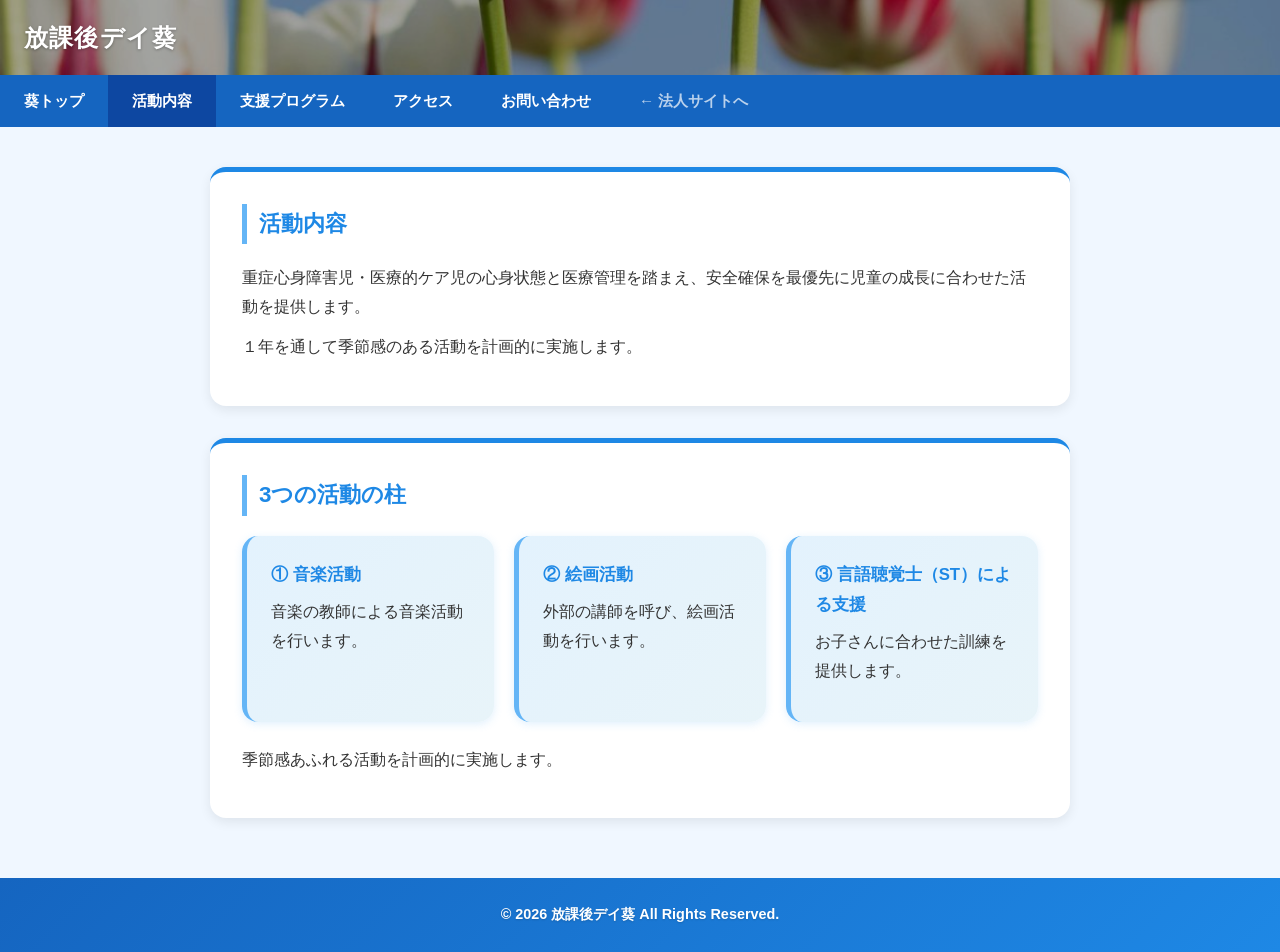
<file: services.html>
﻿<!DOCTYPE html>
<html lang="ja">
<head>
  <meta charset="UTF-8">
  <meta name="viewport" content="width=device-width, initial-scale=1.0">
  <meta name="description" content="放課後デイ葵の活動内容です。音楽活動・絵画活動・言語聴覚士による支援など、お子さんに合わせた活動を提供しています。">
  <meta name="keywords" content="NPO法人,Better Way Life,横浜市旭区,訪問介護,放課後デイ,相談支援,障害福祉">
  <title>活動内容 | 放課後デイ葵</title>
  <link rel="stylesheet" href="style.css">
</head>
<body>

  <!-- ヘッダー -->
  <header>
    <div class="site-name">放課後デイ葵</div>

  </header>

  <!-- ナビゲーション -->
      <nav>
    <ul>
      <li><a href="aoi_top.html">葵トップ</a></li>
      <li><a href="services.html" class="active">活動内容</a></li>
      <li><a href="program.html">支援プログラム</a></li>
      <li><a href="access.html">アクセス</a></li>
      <li><a href="contact.html">お問い合わせ</a></li>
      <li><a href="index.html" style="opacity:0.7;">← 法人サイトへ</a></li>
    </ul>
  </nav>

  <!-- メインコンテンツ -->
  <main>

    <section>
      <h2>活動内容</h2>
      <p>重症心身障害児・医療的ケア児の心身状態と医療管理を踏まえ、安全確保を最優先に児童の成長に合わせた活動を提供します。</p>
      <p>１年を通して季節感のある活動を計画的に実施します。</p>
    </section>

    <section>
      <h2>3つの活動の柱</h2>
      <div class="service-grid">
        <div class="service-card">
          <h3>① 音楽活動</h3>
          <p>音楽の教師による音楽活動を行います。</p>
        </div>
        <div class="service-card">
          <h3>② 絵画活動</h3>
          <p>外部の講師を呼び、絵画活動を行います。</p>
        </div>
        <div class="service-card">
          <h3>③ 言語聴覚士（ST）による支援</h3>
          <p>お子さんに合わせた訓練を提供します。</p>
        </div>
      </div>
      <p style="margin-top:24px;">季節感あふれる活動を計画的に実施します。</p>
    </section>

  </main>

  <!-- フッター -->
  <footer>
    <p>&copy; 2026 放課後デイ葵 All Rights Reserved.</p>
  </footer>

</body>
</html>
</file>
<file: style-corp.css>
/* ===== 基本設定 ===== */
* {
  margin: 0;
  padding: 0;
  box-sizing: border-box;
}

body {
  font-family: 'メイリオ', Meiryo, 'ヒラギノ角ゴ Pro', sans-serif;
  color: #333;
  background-color: #fffde7;
  line-height: 1.8;
}

a {
  text-decoration: none;
  color: inherit;
}

/* ===== ヘッダー ===== */
header {
  background: linear-gradient(rgba(0,0,0,0.35), rgba(0,0,0,0.35)),
    url('header-corp.jpg') center/cover no-repeat;
  color: white;
  padding: 16px 24px;
  display: flex;
  align-items: center;
  justify-content: space-between;
  flex-wrap: wrap;
  gap: 12px;
  text-shadow: 0 1px 3px rgba(0,0,0,0.3);
}

header .site-name {
  font-size: 1.5rem;
  font-weight: bold;
  letter-spacing: 0.05em;
}

/* ===== ナビゲーション ===== */
nav {
  background-color: #f9a825;
}

nav ul {
  display: flex;
  list-style: none;
  flex-wrap: wrap;
}

nav ul li a {
  display: block;
  padding: 12px 24px;
  color: white;
  font-size: 0.95rem;
  font-weight: bold;
  transition: background 0.2s;
}

nav ul li a:hover,
nav ul li a.active {
  background-color: #e65100;
}

/* ===== メインコンテンツ ===== */
main {
  max-width: 900px;
  margin: 40px auto;
  padding: 0 20px;
}

/* ===== ヒーローセクション ===== */
.hero {
  background: linear-gradient(135deg, #ffe082, #fff9c4);
  color: #5d4037;
  padding: 60px 40px;
  border-radius: 20px;
  text-align: center;
  margin-bottom: 40px;
  box-shadow: 0 4px 16px rgba(249,168,37,0.3);
}

.hero h1 {
  font-size: 2rem;
  font-weight: bold;
  margin-bottom: 16px;
}

.hero p {
  font-size: 1.2rem;
  font-weight: bold;
  line-height: 2;
}

/* ===== セクション共通 ===== */
section {
  background: white;
  border-radius: 16px;
  padding: 32px;
  margin-bottom: 32px;
  box-shadow: 0 4px 12px rgba(0,0,0,0.08);
  border-top: 5px solid #f9a825;
}

section h2 {
  font-size: 1.4rem;
  color: #f57f17;
  border-left: 5px solid #ffe082;
  padding-left: 12px;
  margin-bottom: 20px;
}

section h3 {
  font-size: 1.1rem;
  color: #f9a825;
  margin: 20px 0 8px;
}

section p {
  margin-bottom: 12px;
}

/* ===== サービスカード ===== */
.service-grid {
  display: grid;
  grid-template-columns: repeat(auto-fit, minmax(220px, 1fr));
  gap: 20px;
  margin-top: 16px;
}

.service-card {
  background: linear-gradient(135deg, #fffde7, #fff9c4);
  border-radius: 16px;
  padding: 24px;
  border-left: 5px solid #f9a825;
  box-shadow: 0 2px 8px rgba(249,168,37,0.2);
  cursor: pointer;
  transition: transform 0.2s, box-shadow 0.2s;
}

.service-card:hover {
  transform: translateY(-4px);
  box-shadow: 0 6px 16px rgba(249,168,37,0.3);
}

.service-card h3 {
  color: #f57f17;
  margin-top: 0;
  font-size: 1.05rem;
}

/* ===== テーブル ===== */
table {
  width: 100%;
  border-collapse: collapse;
  margin-top: 12px;
}

table th,
table td {
  padding: 12px 16px;
  border: 1px solid #ffe082;
  text-align: left;
}

table th {
  background-color: #fff9c4;
  color: #f57f17;
  width: 30%;
  font-weight: bold;
}

/* ===== フォーム ===== */
form label {
  display: block;
  margin: 16px 0 4px;
  font-weight: bold;
  color: #f57f17;
}

form input,
form textarea,
form select {
  width: 100%;
  padding: 10px 14px;
  border: 2px solid #ffe082;
  border-radius: 10px;
  font-size: 1rem;
  font-family: inherit;
  background: #fffff0;
}

form textarea {
  height: 140px;
  resize: vertical;
}

form button {
  margin-top: 24px;
  background: linear-gradient(135deg, #f9a825, #ffe082);
  color: white;
  border: none;
  padding: 14px 40px;
  border-radius: 30px;
  font-size: 1rem;
  font-weight: bold;
  cursor: pointer;
  transition: opacity 0.2s;
  box-shadow: 0 4px 12px rgba(249,168,37,0.4);
}

form button:hover {
  opacity: 0.85;
}

/* ===== フッター ===== */
footer {
  background: linear-gradient(135deg, #f9a825, #ffe082);
  color: white;
  text-align: center;
  padding: 24px;
  margin-top: 60px;
  font-size: 0.9rem;
  font-weight: bold;
  text-shadow: 0 1px 2px rgba(0,0,0,0.2);
}

/* ===== スマホ対応 ===== */
@media (max-width: 600px) {
  header {
    flex-direction: column;
    text-align: center;
  }

  nav ul {
    justify-content: center;
  }
}
</file>
<file: style.css>
/* ===== 基本設定 ===== */
* {
  margin: 0;
  padding: 0;
  box-sizing: border-box;
}

body {
  font-family: 'メイリオ', Meiryo, 'ヒラギノ角ゴ Pro', sans-serif;
  color: #333;
  background-color: #f0f7ff;
  line-height: 1.8;
}

a {
  text-decoration: none;
  color: inherit;
}

/* ===== ヘッダー ===== */
header {
  background:
    linear-gradient(rgba(0,0,0,0.35), rgba(0,0,0,0.35)),
    url('header-bg.jpg') center/cover no-repeat;
  color: white;
  padding: 16px 24px;
  display: flex;
  align-items: center;
  justify-content: space-between;
  flex-wrap: wrap;
  gap: 12px;
  text-shadow: 0 1px 3px rgba(0,0,0,0.3);
}

header .site-name {
  font-size: 1.5rem;
  font-weight: bold;
  letter-spacing: 0.05em;
}

header .tel {
  font-size: 1.1rem;
  font-weight: bold;
}

/* ===== ナビゲーション ===== */
nav {
  background-color: #1565c0;
}

nav ul {
  display: flex;
  list-style: none;
  flex-wrap: wrap;
}

nav ul li a {
  display: block;
  padding: 12px 24px;
  color: white;
  font-size: 0.95rem;
  font-weight: bold;
  transition: background 0.2s;
}

nav ul li a:hover,
nav ul li a.active {
  background-color: #0d47a1;
}

/* ===== メインコンテンツ ===== */
main {
  max-width: 900px;
  margin: 40px auto;
  padding: 0 20px;
}

/* ===== ヒーローセクション ===== */
.hero {
  background:
    url('hero-bg.jpg') center/cover no-repeat;
  color: #fff;
  padding: 60px 40px;
  border-radius: 20px;
  text-align: center;
  margin-bottom: 40px;
  text-shadow: 2px 2px 6px rgba(0,0,0,0.8), 0 0 20px rgba(0,0,0,0.5);
  box-shadow: 0 4px 16px rgba(0,0,0,0.2);
}

.hero h1 {
  font-size: 2rem;
  font-weight: bold;
  margin-bottom: 16px;
}

.hero p {
  font-size: 1.2rem;
  font-weight: bold;
  line-height: 2;
}

/* ===== セクション共通 ===== */
section {
  background: white;
  border-radius: 16px;
  padding: 32px;
  margin-bottom: 32px;
  box-shadow: 0 4px 12px rgba(0,0,0,0.08);
  border-top: 5px solid #1e88e5;
}

section h2 {
  font-size: 1.4rem;
  color: #1e88e5;
  border-left: 5px solid #64b5f6;
  padding-left: 12px;
  margin-bottom: 20px;
}

section h3 {
  font-size: 1.1rem;
  color: #1565c0;
  margin: 20px 0 8px;
}

section p {
  margin-bottom: 12px;
}

/* ===== お知らせ一覧 ===== */
.news-list {
  list-style: none;
}

.news-list li {
  border-bottom: 1px solid #bbdefb;
  padding: 12px 0;
  display: flex;
  gap: 16px;
  flex-wrap: wrap;
}

.news-list li .date {
  color: #1e88e5;
  font-size: 0.9rem;
  font-weight: bold;
  min-width: 100px;
}

/* ===== サービスカード ===== */
.service-grid {
  display: grid;
  grid-template-columns: repeat(auto-fit, minmax(220px, 1fr));
  gap: 20px;
  margin-top: 16px;
}

.service-card {
  background: linear-gradient(135deg, #e3f2fd, #e8f4f9);
  border-radius: 16px;
  padding: 24px;
  border-left: 5px solid #64b5f6;
  box-shadow: 0 2px 8px rgba(100,181,246,0.2);
}

.service-card h3 {
  color: #1e88e5;
  margin-top: 0;
  font-size: 1.05rem;
}

/* ===== 基本情報テーブル ===== */
table {
  width: 100%;
  border-collapse: collapse;
  margin-top: 12px;
}

table th,
table td {
  padding: 12px 16px;
  border: 1px solid #bbdefb;
  text-align: left;
}

table th {
  background-color: #e3f2fd;
  color: #1e88e5;
  width: 30%;
  font-weight: bold;
}

/* ===== 地図エリア ===== */
.map-placeholder {
  background: #e8f4f9;
  border: 2px dashed #64b5f6;
  border-radius: 12px;
  padding: 40px;
  text-align: center;
  color: #1565c0;
  margin-top: 20px;
  font-size: 0.95rem;
}

/* ===== お問い合わせフォーム ===== */
form label {
  display: block;
  margin: 16px 0 4px;
  font-weight: bold;
  color: #1e88e5;
}

form input,
form textarea,
form select {
  width: 100%;
  padding: 10px 14px;
  border: 2px solid #90caf9;
  border-radius: 10px;
  font-size: 1rem;
  font-family: inherit;
  background: #f8fbff;
}

form textarea {
  height: 140px;
  resize: vertical;
}

form button {
  margin-top: 24px;
  background: linear-gradient(135deg, #1e88e5, #64b5f6);
  color: white;
  border: none;
  padding: 14px 40px;
  border-radius: 30px;
  font-size: 1rem;
  font-weight: bold;
  cursor: pointer;
  transition: opacity 0.2s;
  box-shadow: 0 4px 12px rgba(30,136,229,0.3);
}

form button:hover {
  opacity: 0.85;
}

/* ===== フッター ===== */
footer {
  background: linear-gradient(135deg, #1565c0, #1e88e5);
  color: white;
  text-align: center;
  padding: 24px;
  margin-top: 60px;
  font-size: 0.9rem;
  font-weight: bold;
  text-shadow: 0 1px 2px rgba(0,0,0,0.15);
}

/* ===== スマホ対応 ===== */
@media (max-width: 600px) {
  header {
    flex-direction: column;
    text-align: center;
  }

  nav ul {
    justify-content: center;
  }

  .hero {
    padding: 40px 20px;
  }

  .hero h1 {
    font-size: 1.5rem;
  }
}
</file>
<file: style-althea.css>
/* ===== 基本設定 ===== */
* {
  margin: 0;
  padding: 0;
  box-sizing: border-box;
}

body {
  font-family: 'メイリオ', Meiryo, 'ヒラギノ角ゴ Pro', sans-serif;
  color: #333;
  background-color: #fff5f7;
  line-height: 1.8;
}

a {
  text-decoration: none;
  color: inherit;
}

/* ===== ヘッダー ===== */
header {
  background: linear-gradient(rgba(0,0,0,0.35), rgba(0,0,0,0.35)),
    url('header-corp.jpg') center/cover no-repeat;
  color: white;
  padding: 16px 24px;
  display: flex;
  align-items: center;
  justify-content: space-between;
  flex-wrap: wrap;
  gap: 12px;
  text-shadow: 0 1px 3px rgba(0,0,0,0.3);
}

header .site-name {
  font-size: 1.5rem;
  font-weight: bold;
  letter-spacing: 0.05em;
}

/* ===== ナビゲーション ===== */
nav {
  background-color: #c2185b;
}

nav ul {
  display: flex;
  list-style: none;
  flex-wrap: wrap;
}

nav ul li a {
  display: block;
  padding: 12px 24px;
  color: white;
  font-size: 0.95rem;
  font-weight: bold;
  transition: background 0.2s;
}

nav ul li a:hover,
nav ul li a.active {
  background-color: #880e4f;
}

/* ===== メインコンテンツ ===== */
main {
  max-width: 900px;
  margin: 40px auto;
  padding: 0 20px;
}

/* ===== セクション共通 ===== */
section {
  background: white;
  border-radius: 16px;
  padding: 32px;
  margin-bottom: 32px;
  box-shadow: 0 4px 12px rgba(0,0,0,0.08);
  border-top: 5px solid #e91e63;
}

section h2 {
  font-size: 1.4rem;
  color: #c2185b;
  border-left: 5px solid #f48fb1;
  padding-left: 12px;
  margin-bottom: 20px;
}

section h3 {
  font-size: 1.1rem;
  color: #c2185b;
  margin: 20px 0 8px;
}

section p {
  margin-bottom: 12px;
}

/* ===== サービスカード ===== */
.service-grid {
  display: grid;
  grid-template-columns: repeat(auto-fit, minmax(220px, 1fr));
  gap: 20px;
  margin-top: 16px;
}

.service-card {
  background: linear-gradient(135deg, #fce4ec, #fdf6f8);
  border-radius: 16px;
  padding: 24px;
  border-left: 5px solid #f48fb1;
  box-shadow: 0 2px 8px rgba(244,143,177,0.2);
}

.service-card h3 {
  color: #c2185b;
  margin-top: 0;
  font-size: 1.05rem;
}

/* ===== テーブル ===== */
table {
  width: 100%;
  border-collapse: collapse;
  margin-top: 12px;
}

table th,
table td {
  padding: 12px 16px;
  border: 1px solid #f8bbd0;
  text-align: left;
}

table th {
  background-color: #fce4ec;
  color: #c2185b;
  width: 30%;
  font-weight: bold;
}

/* ===== フッター ===== */
footer {
  background: linear-gradient(135deg, #c2185b, #f48fb1);
  color: white;
  text-align: center;
  padding: 24px;
  margin-top: 60px;
  font-size: 0.9rem;
  font-weight: bold;
  text-shadow: 0 1px 2px rgba(0,0,0,0.15);
}

/* ===== スマホ対応 ===== */
@media (max-width: 600px) {
  header {
    flex-direction: column;
    text-align: center;
  }

  nav ul {
    justify-content: center;
  }
}
</file>
